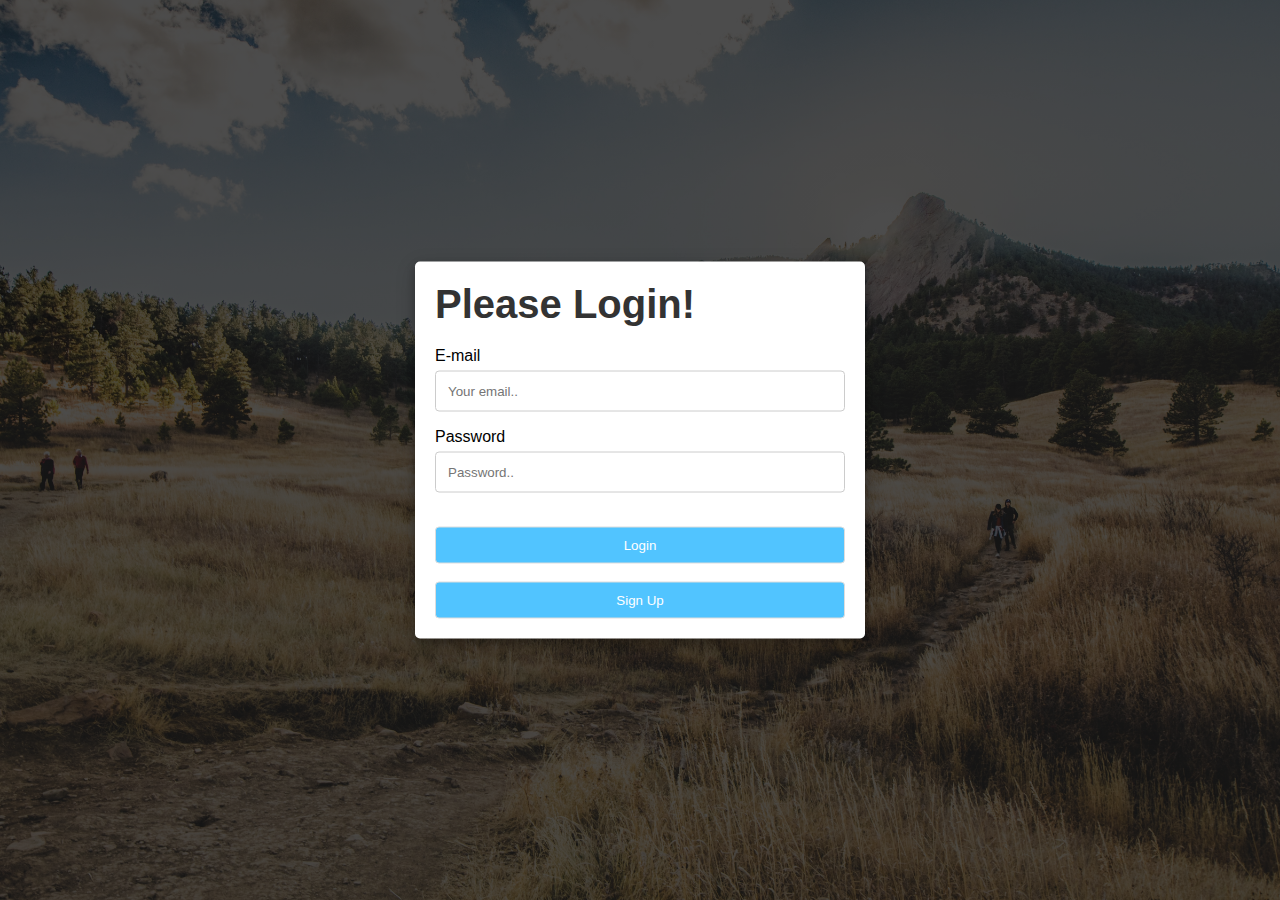
<file: login.html>
<!DOCTYPE html>
<html lang="en">

<head>
    <meta charset="UTF-8">
    <meta name="viewport" content="width=device-width, initial-scale=1.0">
    <meta http-equiv="X-UA-Compatible" content="ie=edge">
    <link rel="stylesheet" href="https://use.fontawesome.com/releases/v5.8.1/css/all.css"
        integrity="sha384-50oBUHEmvpQ+1lW4y57PTFmhCaXp0ML5d60M1M7uH2+nqUivzIebhndOJK28anvf" crossorigin="anonymous">
    <link rel="stylesheet" href="./style/style.css">
    <title>Login Kyameraman</title>
</head>

<body>
    <section id="sign_up">
        <div class="container-form">
            <h1>Please Login!</h1>
            <label for="email">E-mail</label>
            <input type="text" id="email" name="email" placeholder="Your email.." required />

            <label for="password">Password</label>
            <input type="password" id="password" name="password" placeholder="Password.."></input>
            <p id="error-notifier" style="color: red;"></p>
            <br>
            <button onclick="doLogin();" style="width: 100%;" class="nav-btn register">Login</button>
            <br><br>
            <a href="./sign.html">
                <button class="nav-btn register" style="width: 100%;">Sign Up</button>
            </a>
        </div>
    </section>
</body>
<script>
const email = document.querySelector("#email");
const password = document.querySelector("#password");
const error = document.querySelector("#error-notifier");

function doLogin() {
    const new_array = {
        email: email.value,
        password: password.value
    }
    let old_array = [];
    let valid_login = false;

    if (localStorage.getItem('user')) {
        old_array = JSON.parse(localStorage.getItem('user'));
    }

    old_array.forEach(element => {
        if (element.email == email.value && element.password == password.value) {
            valid_login = true;
        }
    });

    if (valid_login) location.href = "./creatorview.html";
    else {
        error.innerHTML = "Invalid login details"
    }

}
</script>
</html>
</file>
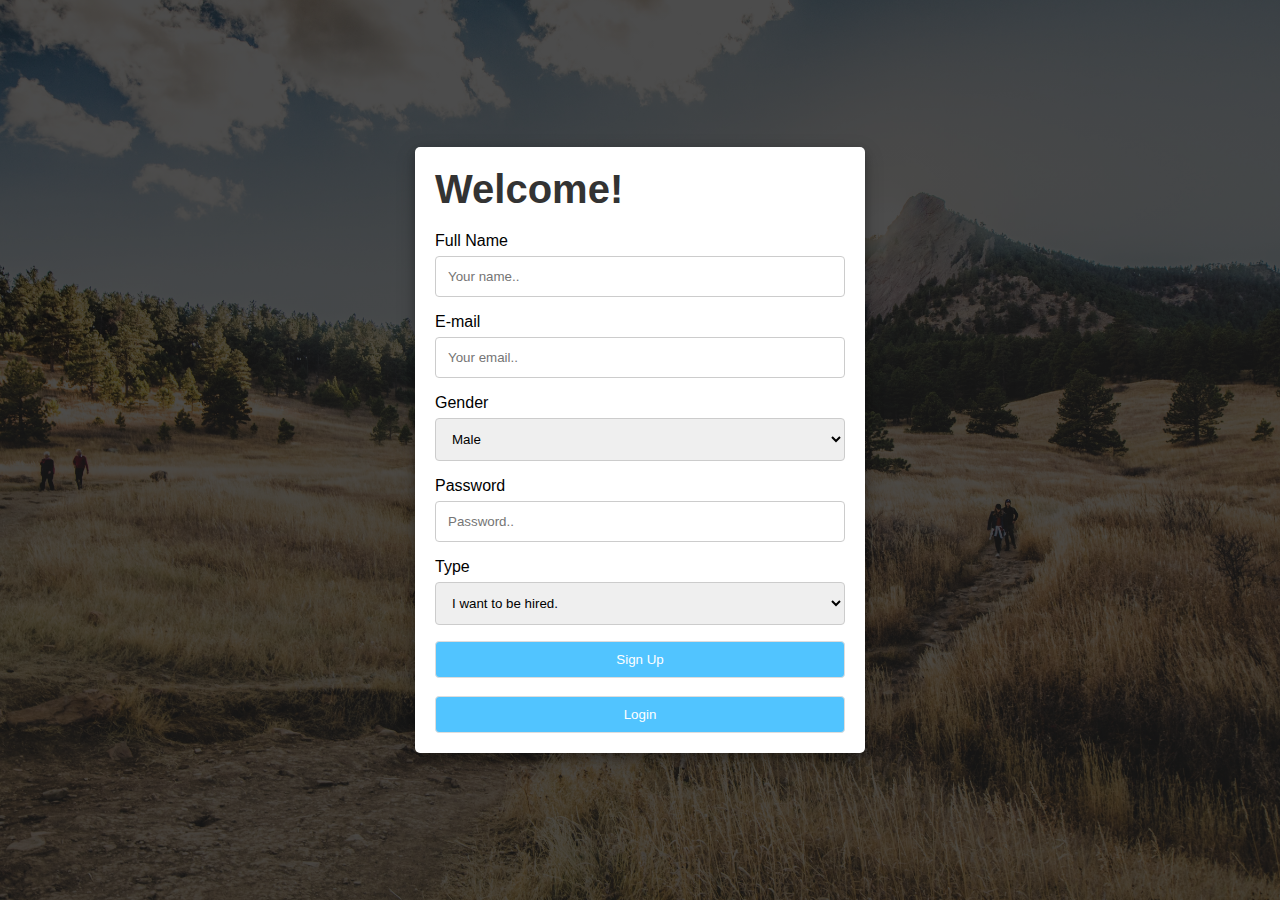
<file: sign.html>
<!DOCTYPE html>
<html lang="en">

<head>
    <meta charset="UTF-8">
    <meta name="viewport" content="width=device-width, initial-scale=1.0">
    <meta http-equiv="X-UA-Compatible" content="ie=edge">
    <link rel="stylesheet" href="https://use.fontawesome.com/releases/v5.8.1/css/all.css"
        integrity="sha384-50oBUHEmvpQ+1lW4y57PTFmhCaXp0ML5d60M1M7uH2+nqUivzIebhndOJK28anvf" crossorigin="anonymous">
    <link rel="stylesheet" href="./style/style.css">
    <title>Signup Kyameraman</title>
</head>

<body>
    <section id="sign_up">
        <div class="container-form">
            <h1>Welcome!</h1>
            <form id="personForm" onsubmit="addToStorage()">
                <label for="name">Full Name</label>
                <input type="text" id="fname" name="fullname" placeholder="Your name.." required />

                <label for="email">E-mail</label>
                <input type="text" id="email" name="email" placeholder="Your email.." required />

                <label for="gender">Gender</label>
                <select name="gender" id="gender">
                    <option value="male">Male</option>
                    <option value="female">Female</option>
                </select>

                <label for="password">Password</label>
                <input type="password" id="password" name="password" placeholder="Password.."></input>

                <label for="type">Type</label>
                <select name="type" id="type">
                    <option value="creator">I want to be hired.</option>
                    <option value="user">I want to hire.</option>
                </select>
                <button type="submit" style="width: 100%;" class="nav-btn register">Sign
                    Up</button>
                <br>
                <br>
            </form>
            <a href="./login.html">
                <button class="nav-btn register" style="width: 100%;">Login</button>
            </a>
        </div>
    </section>
</body>
<script>
const full_name = document.querySelector("#fname");
const email = document.querySelector("#email");
const gender = document.querySelector("#gender");
const password = document.querySelector("#password");
const type = document.querySelector("#type");

function addToStorage() {
    const new_array = {
        full_name: full_name.value,
        email: email.value,
        gender: gender.value,
        password: password.value,
        type: type.value
    }
    let old_array = [];
    if (localStorage.getItem('user')) {
        old_array = JSON.parse(localStorage.getItem('user'));
    }
    old_array.push(new_array);
    localStorage.setItem('user', JSON.stringify(old_array));
    alert('User Registered Successfully');
}
</script>
</html>
</file>
<file: style/style.css>
p, h1, h2, h3, h4, h5, h6 {
  margin: 0;
}

* {
  -webkit-box-sizing: border-box;
  box-sizing: border-box;
  outline: none;
}

body {
  margin: 0;
  overflow-x: hidden;
  font-family: Arial, Helvetica, sans-serif;
}

.wrap {
  width: 90%;
  margin: auto;
}

.flex {
  display: -webkit-box;
  display: -ms-flexbox;
  display: flex;
}

.flex.jcsb {
  -webkit-box-pack: justify;
  -ms-flex-pack: justify;
  justify-content: space-between;
}

.flex.ci {
  -webkit-box-align: center;
  -ms-flex-align: center;
  align-items: center;
}

.flex .jcr {
  -webkit-box-pack: end;
  -ms-flex-pack: end;
  justify-content: flex-end;
}

.show-on-mobile {
  display: none;
}

@media (max-width: 768px) {
  .show-on-mobile {
    display: block;
  }
}

@media (max-width: 768px) {
  .hide-on-mobile {
    display: none;
  }
}

nav {
  border-bottom: 1px solid #ddd;
  width: 100%;
}

nav .flex {
  height: 65px;
}

nav .left img {
  height: 35px;
}

nav .left .title {
  margin-left: 15px;
  font-size: 23px;
  font-weight: 700;
}

.nav-btn {
  background: #51c4ff;
  color: #fff;
  border: 0;
  padding: 10px 20px;
  margin-right: 15px;
  border-radius: 4px;
  border: 1px solid #ddd;
  -webkit-transition: 0.3s;
  transition: 0.3s;
  cursor: pointer;
}

.register:hover {
  background-color: #7dd4ff;
}

nav .mid input {
  width: 250px;
  padding: 10px 40px 10px 20px;
  border-radius: 4px;
  border: 1px solid #ddd;
}

nav .mid i {
  margin-left: -30px;
  font-size: 13px;
  color: rgba(0, 0, 0, 0.7);
}

nav .right i {
  font-size: 22px;
  margin-right: 16px;
}

nav .right i:hover {
  font-size: 23px;
}

nav .right .nav-btn {
  background: #51C4FF;
  color: #fff;
  border: 0;
  padding: 10px 20px;
  margin-right: 15px;
  border-radius: 4px;
  border: 1px solid #ddd;
  -webkit-transition: .3s;
  transition: .3s;
  cursor: pointer;
}

nav .right .nav-btn:hover {
  background: rgba(81, 196, 255, 0.8);
}

nav .right img {
  width: 40px;
  height: 40px;
  border-radius: 50%;
  margin-right: 8px;
}

nav .right .nav-btn.login {
  background: #fff;
  color: #000;
}

nav .right .nav-btn.login:hover {
  background: rgba(81, 196, 255, 0.8);
  color: #fff;
}

section#article {
  width: 80%;
  margin: auto;
}

@media (max-width: 768px) {
  section#article {
    width: 90%;
  }
}

section#article .grid .article-left {
  position: relative;
}

section#article .grid .article-left .post-maker .left img {
  width: 50px;
  height: 50px;
  border-radius: 6px;
}

section#article .grid .article-left .post-maker .right {
  margin-left: 10px;
}

section#article .grid .article-left .post-maker .right input {
  width: 100%;
  padding: 7px 20px;
  font-size: 18px;
  border-radius: 6px;
  border: 1px solid #ddd;
}

section#article .grid .article-left .box .item {
  border: 1px solid #ddd;
  padding: 10px;
  margin-bottom: 15px;
  border-radius: 6px;
}

section#article .grid .article-left .box .item .tail .post-bottom-left {
  margin-left: 15px;
}

section#article .grid .article-left .box .item main a {
  display: block;
  text-align: center;
}

section#article .grid .article-left .box .item main p {
  margin-left: 20px;
  color: #666;
  font-size: 18px;
}

@media (max-width: 768px) {
  section#article .grid .article-left .box .item main p {
    font-size: 14px;
  }
}

section#article .grid .article-left .box .item main img {
  width: 400px;
  max-width: 100%;
  -o-object-fit: cover;
     object-fit: cover;
  border-radius: 6px;
  -webkit-box-shadow: 0 4px 8px 0 rgba(0, 0, 0, 0.2), 0 6px 20px 0 rgba(0, 0, 0, 0.19);
          box-shadow: 0 4px 8px 0 rgba(0, 0, 0, 0.2), 0 6px 20px 0 rgba(0, 0, 0, 0.19);
}

section#article .grid .article-left .box .item header .grid {
  display: -ms-grid;
  display: grid;
  -ms-grid-columns: 40px 1fr 1fr;
      grid-template-columns: 40px 1fr 1fr;
  -webkit-box-align: center;
      -ms-flex-align: center;
          align-items: center;
  grid-column-gap: 10px;
}

section#article .grid .article-left .box .item header .grid img {
  width: 40px;
  height: 40px;
  border-radius: 6px;
  -webkit-transition: .3s;
  transition: .3s;
}

section#article .grid .article-left .box .item header .grid img:hover {
  -webkit-transform: scale(5);
          transform: scale(5);
}

@media (max-width: 768px) {
  section#article .grid .article-left .box .item header .grid h3 {
    font-size: 16px;
  }
}

section#article .grid .article-left .box .item header .grid p {
  -ms-grid-column-align: end;
      justify-self: end;
}

@media (max-width: 768px) {
  section#article .grid .article-left .box .item header .grid p {
    font-size: 12px;
  }
}

section#article .grid .article-right {
  position: -webkit-sticky;
  position: sticky;
  top: 30px;
}

section#article .grid .article-right .box {
  border: 1px solid #ddd;
  padding: 20px 15px;
  border-radius: 6px;
}

section#article .grid .article-right .box header {
  margin-bottom: 7px;
}

section#article .grid .article-right .box header h2 {
  font-size: 30px;
}

section#article .grid .article-right .box main .item {
  border-radius: 6px;
  border: 1px solid #ddd;
  padding: 10px;
  margin-bottom: 10px;
}

section#article .grid .article-right .box main .item .article-right-img img {
  width: 40px;
  height: 40px;
  border-radius: 50%;
  margin-right: 7px;
}

.article-userview-right .box {
  padding: 10px;
  border: 1px solid #ddd;
  border-radius: 6px;
}

.article-userview-right .box.no-border {
  border: 0;
  border-radius: 0;
}

.article-userview-right .box h1 {
  font-weight: 700;
  color: rgba(0, 0, 0, 0.6);
  font-size: 30px;
  padding: 15px 10px;
  padding-bottom: 5px;
}

.article-userview-right .box p {
  font-weight: 500;
  color: rgba(0, 0, 0, 0.6);
  font-size: 18px;
  letter-spacing: 0.5px;
  padding: 5px 10px;
  padding-bottom: 3px;
}

.article-userview-right .box .filter {
  padding: 10px;
}

.article-userview-right .article-top h1 {
  font-size: 40px;
  padding: 10px;
  color: rgba(0, 0, 0, 0.7);
}

.article-userview-right .article-top .question {
  font-size: 20px;
  padding: 10px;
  padding-bottom: 0;
  color: rgba(0, 0, 0, 0.6);
}

.global-grid {
  display: -ms-grid;
  display: grid;
  -ms-grid-columns: 3fr 1fr;
      grid-template-columns: 3fr 1fr;
  grid-gap: 20px;
}

@media (max-width: 768px) {
  .global-grid {
    -ms-grid-columns: 1fr;
        grid-template-columns: 1fr;
  }
}

.grid-userview {
  display: -ms-grid;
  display: grid;
  -ms-grid-columns: 4fr 2fr;
      grid-template-columns: 4fr 2fr;
  grid-gap: 20px;
}

@media (max-width: 768px) {
  .grid-userview {
    -ms-grid-columns: 1fr;
        grid-template-columns: 1fr;
  }
}

section#messages {
  width: 70%;
  margin: auto;
  padding-top: 10vh;
}

@media (max-width: 768px) {
  section#messages {
    width: 90%;
  }
}

section#messages header h1 {
  font-size: 35px;
}

section#messages .item {
  padding: 10px;
  border: 1px solid #ddd;
  border-radius: 6px;
  margin-bottom: 15px;
}

section#messages .item img {
  border-radius: 6px;
  width: 50px;
  height: 50px;
}

section#messages .item h1 {
  margin-left: 10px;
}

section#messages .item p {
  color: #666;
  margin-top: 10px;
}

section#profile {
  width: 70%;
  margin: auto;
}

@media (max-width: 768px) {
  section#profile {
    width: 90%;
  }
}

section#profile main .box {
  border: 1px solid #ddd;
  padding: 10px;
}

section#profile main .box .grid {
  display: -ms-grid;
  display: grid;
  -ms-grid-columns: (minmax(100px, 1fr))[3];
      grid-template-columns: repeat(3, minmax(100px, 1fr));
  grid-gap: 10px;
}

@media (max-width: 399px) {
  section#profile main .box .grid {
    -ms-grid-columns: (minmax(100px, 1fr))[auto-fit];
        grid-template-columns: repeat(auto-fit, minmax(100px, 1fr));
  }
}

section#profile main .box .grid .item img {
  width: 100%;
}

section#profile .intro .left img {
  width: 100px;
  height: 100px;
  border-radius: 50%;
}

section#profile .intro .right {
  margin-left: 15px;
}

section#profile .intro .right h3 {
  font-size: 25px;
}

section#profile .intro .right p {
  font-size: 18px;
  margin-left: 30px;
  margin-top: 7px;
  color: #666;
}

section#profile .intro .desc p {
  font-size: 18px;
  font-weight: 700;
  color: #707070;
  margin-bottom: 5px;
}

section#profile .intro .desc p span {
  font-weight: 500;
  color: #707070;
  font-size: 16px;
}

input[type="text"], #fname #email, #gender, #password, #address, #phone, #type {
  width: 100%;
  padding: 12px;
  border: 1px solid #ccc;
  border-radius: 4px;
  -webkit-box-sizing: border-box;
          box-sizing: border-box;
  margin-top: 6px;
  margin-bottom: 16px;
  resize: vertical;
}

.container-form h1 {
  padding-bottom: 20px;
  font-size: 40px;
  color: #333333;
}

.container-form {
  border-radius: 5px;
  background-color: #ffffff;
  -webkit-box-shadow: 0 4px 8px 0 rgba(0, 0, 0, 0.2), 0 6px 20px 0 rgba(0, 0, 0, 0.19);
          box-shadow: 0 4px 8px 0 rgba(0, 0, 0, 0.2), 0 6px 20px 0 rgba(0, 0, 0, 0.19);
  padding: 20px;
  max-width: 450px;
  margin: auto;
  position: absolute;
  top: 50%;
  left: 50%;
  margin-right: -50%;
  -webkit-transform: translate(-50%, -50%);
          transform: translate(-50%, -50%);
}

section#sign_up {
  background-image: -webkit-gradient(linear, left top, left bottom, from(rgba(0, 0, 0, 0.7)), to(rgba(0, 0, 0, 0.7))), url("../img/sign1.jpg");
  background-image: linear-gradient(rgba(0, 0, 0, 0.7), rgba(0, 0, 0, 0.7)), url("../img/sign1.jpg");
  background-repeat: no-repeat;
  background-size: cover;
  height: 100vh;
}
/*# sourceMappingURL=style.css.map */
</file>
